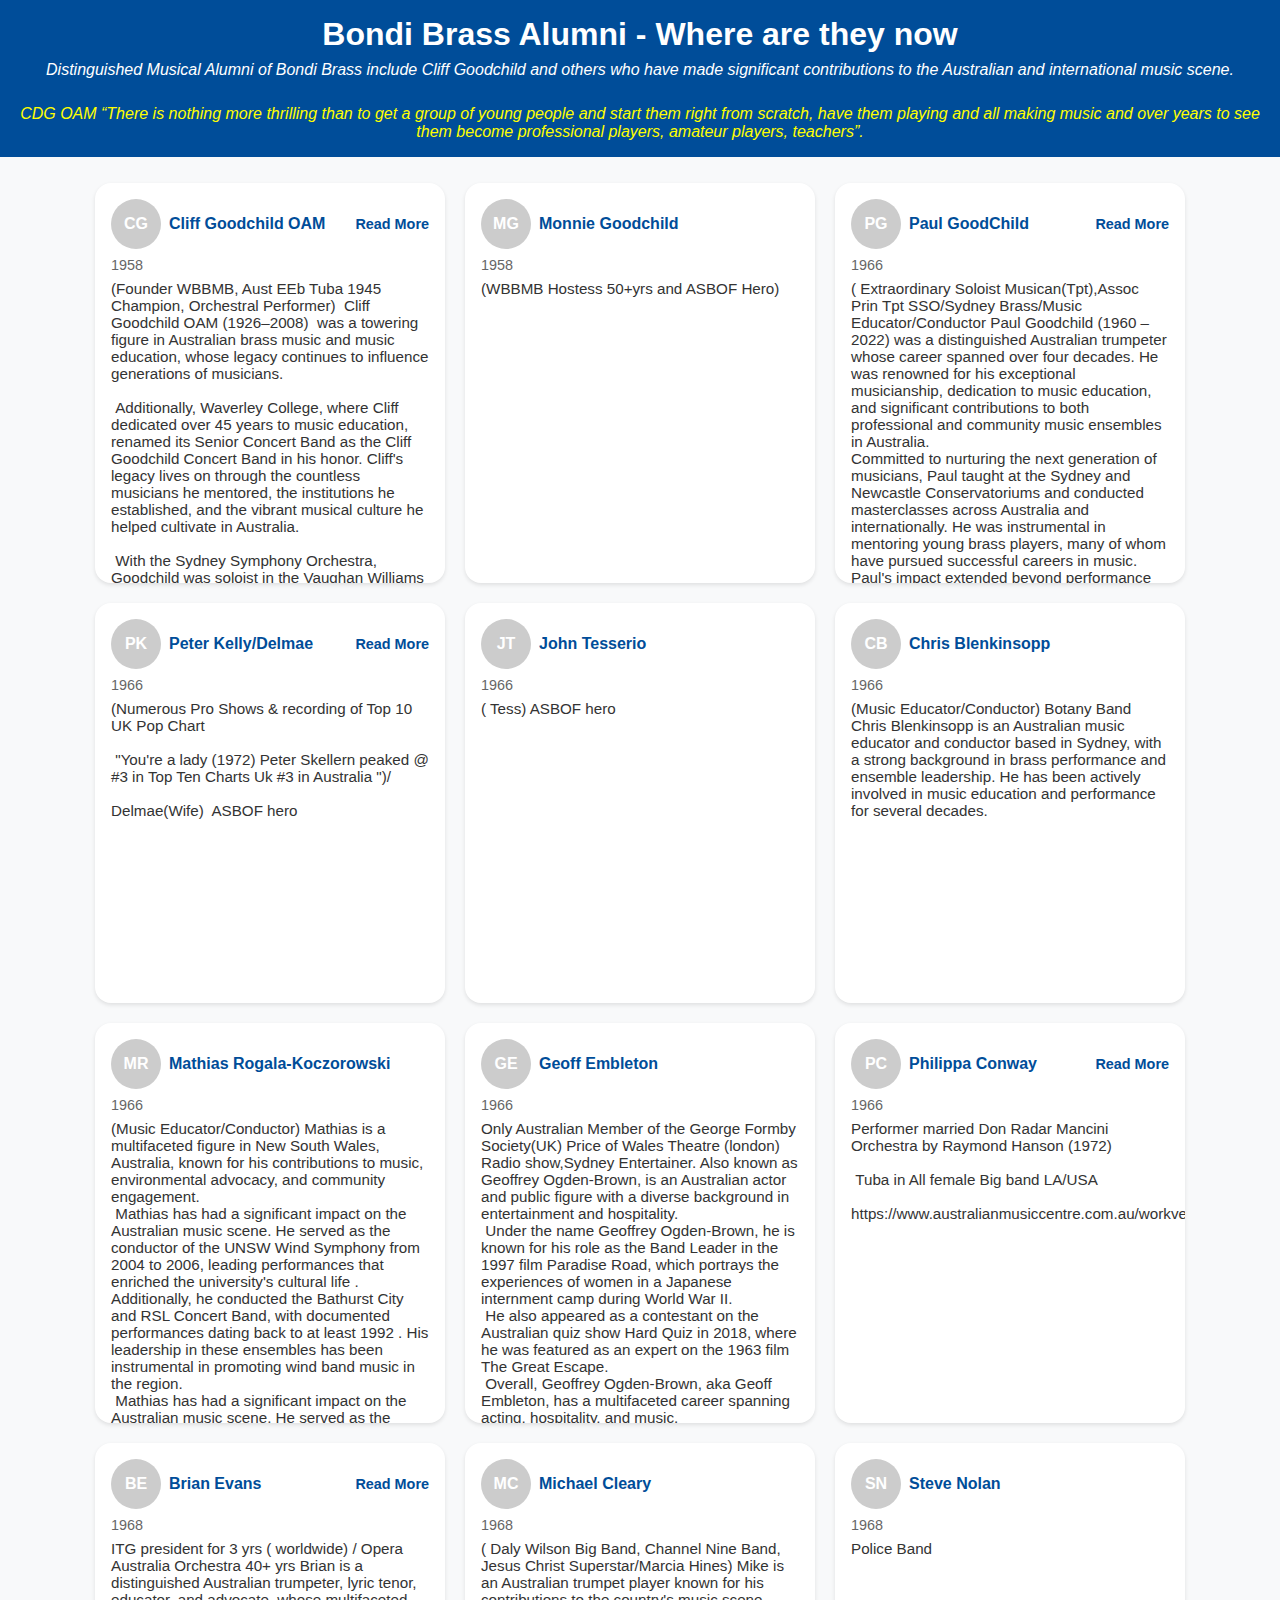
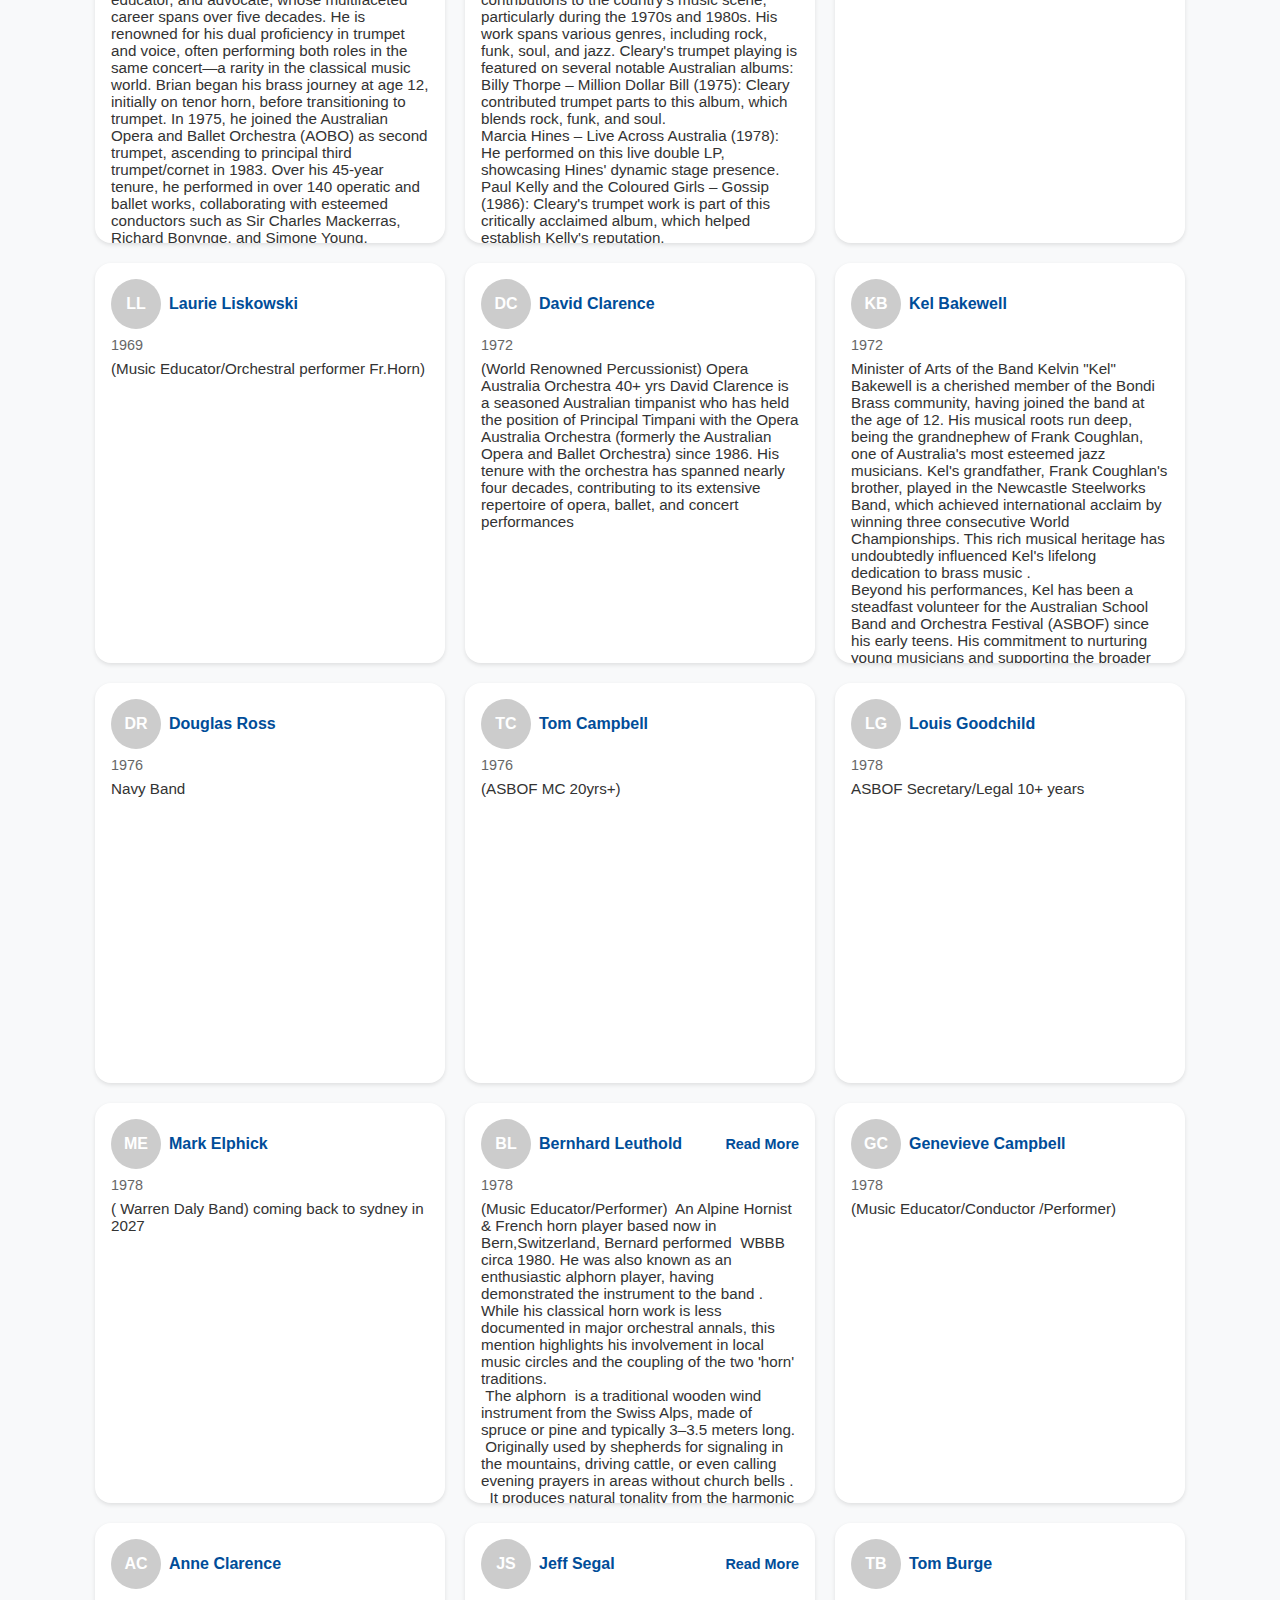
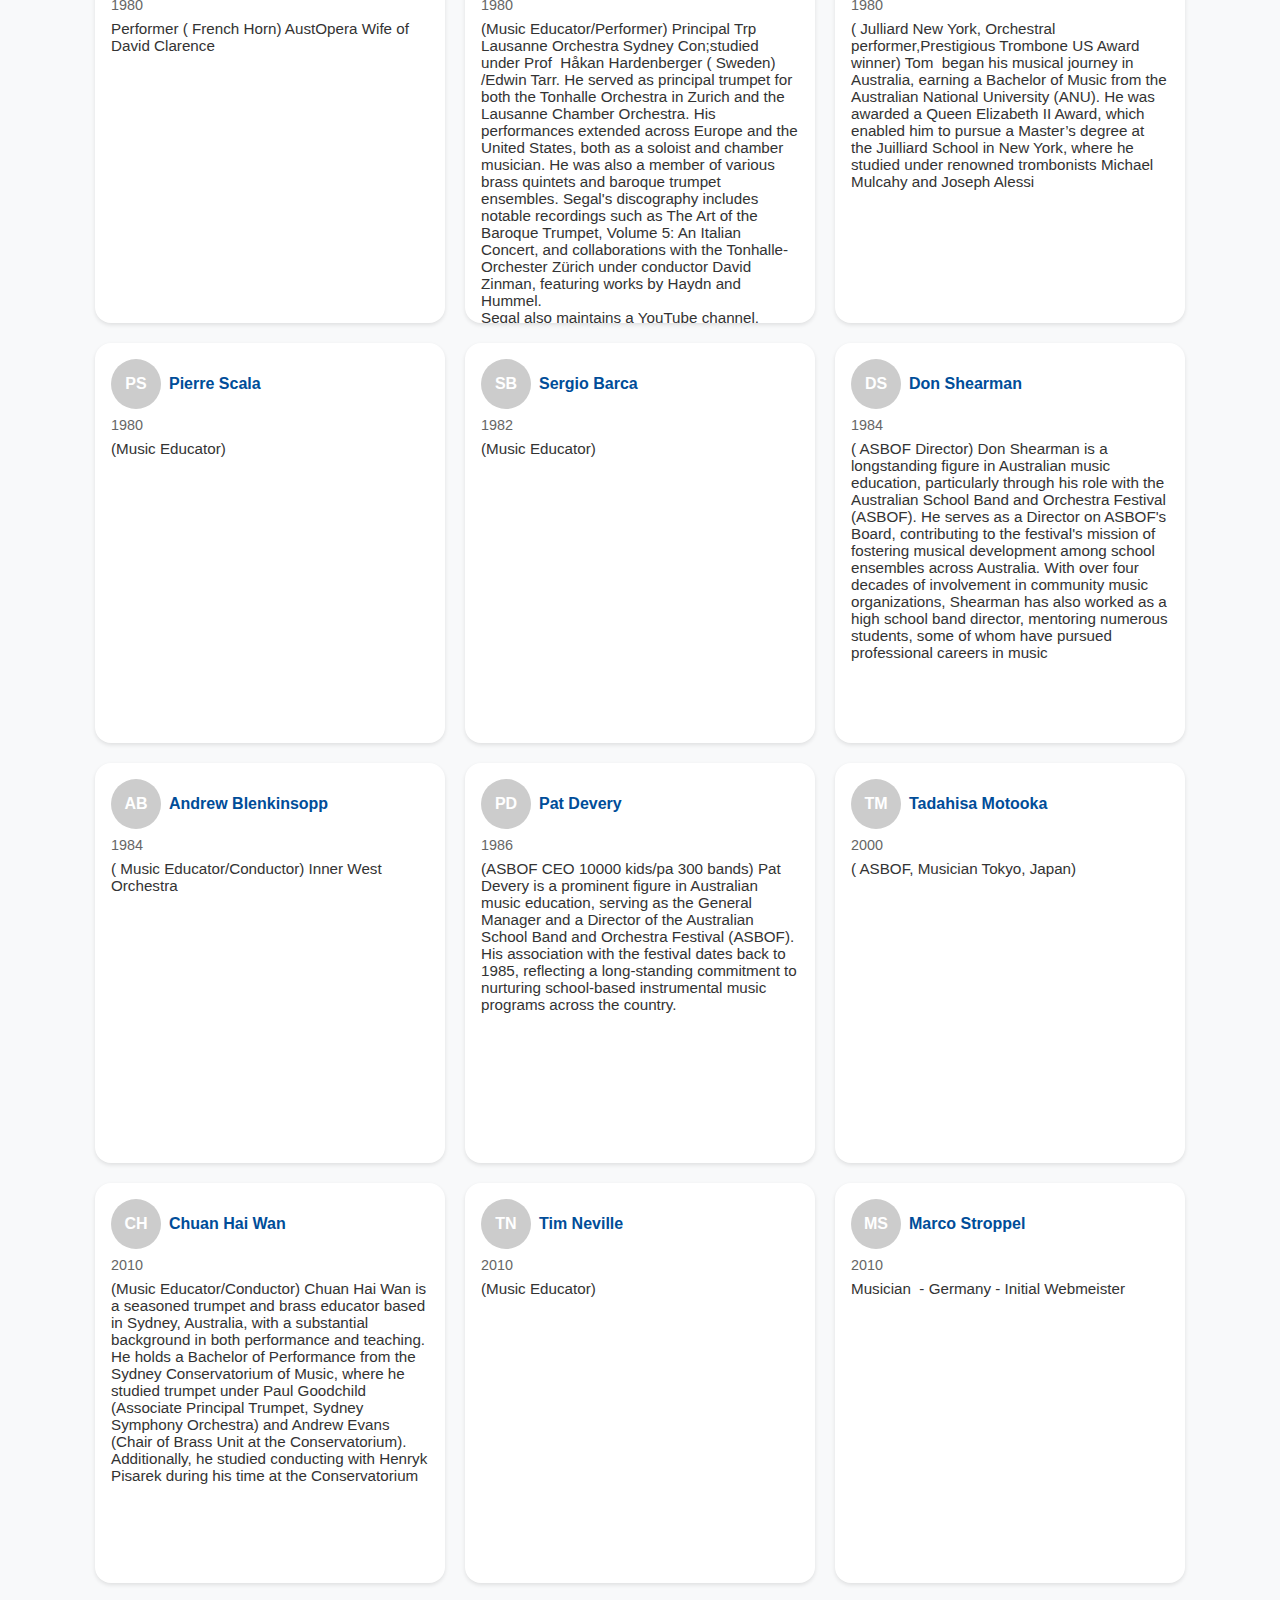
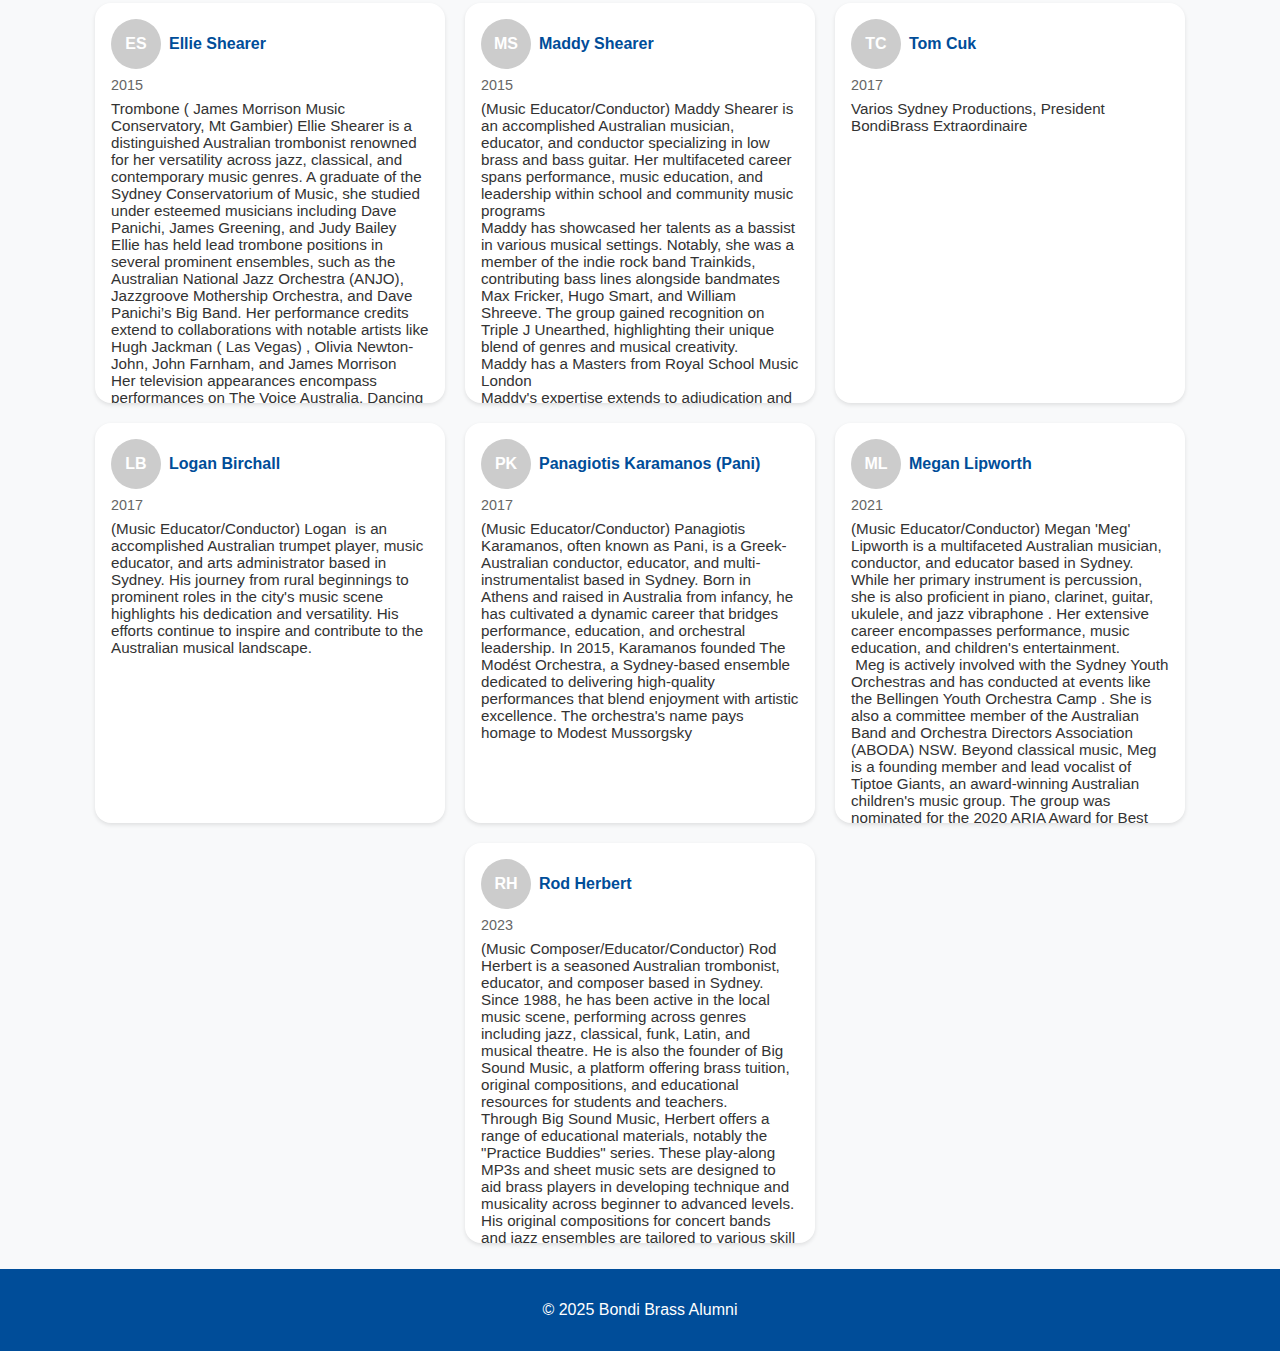
<file: bb_alumni.html>
<!DOCTYPE html>
<html lang="en">
<head>
<meta charset="UTF-8">
<meta name="viewport" content="width=device-width, initial-scale=1.0">
<title>Bondi Brass Alumni</title>
<style>
  body { font-family: sans-serif; margin: 0; background: #f8f9fa; color: #333; display: flex; flex-direction: column; min-height: 100vh; }
  header, footer { background: #004d99; color: white; padding: 1em; text-align: center; }
  header h1 { margin: 0; }
  header h4 { margin: 0.5em 0 0 0; font-weight: normal; font-size: 1em; }
  header h5 { margin: 0.5em 0 0 0; font-weight: normal; font-size: 1em; color:yellow;}
  .container { display: flex; flex-wrap: wrap; justify-content: center; padding: 1em; flex: 1; }
  .card { background: white; border-radius: 16px; box-shadow: 0 2px 4px rgba(0,0,0,0.1); margin: 10px; flex: 1 1 300px; max-width: 350px; display: flex; flex-direction: column; height: 400px; overflow: hidden; }
  .card-content { padding: 1em; flex: 1; display: flex; flex-direction: column; overflow-y: auto; }
  .top-row { display: flex; align-items: center; justify-content: space-between; margin-bottom: 0.5em; }
  .avatar { width: 50px; height: 50px; border-radius: 50%; background: #ccc; color: white; display: flex; align-items: center; justify-content: center; font-size: 1em; font-weight: bold; }
  .name { font-size: 1em; font-weight: bold; color: #004d99; margin-left: 0.5em; flex: 1; text-align: left; }
  .year { font-size: 0.9em; color: #666; margin-bottom: 0.5em; }
  .summary { font-size: 0.95em; flex: 1; white-space: pre-wrap; text-align: left; }
  .link a { color: #004d99; text-decoration: none; font-weight: bold; font-size: 0.9em; }
  .link a:hover { text-decoration: underline; }
  @media (max-width: 600px) { .card { max-width: 90%; } }
</style>
</head>
<body>
<header>
  <h1>Bondi Brass Alumni - Where are they now</h1>
  <h4><i>Distinguished Musical Alumni of Bondi Brass include Cliff Goodchild and others who have made significant contributions to the Australian and international music scene.</i></h4>
	<br>
  <h5><i>CDG OAM “There is nothing more thrilling than to get a group of young people and start them right from scratch, have them playing and all making music and over years to see them become professional players, amateur players, teachers”.</i></h5>
</header>
<div class="container" id="alumniContainer">Loading alumni...</div>
<footer>
  <p>&copy; 2025 Bondi Brass Alumni</p>
</footer>
<script>
fetch('./data/BondiBrassAlumni.json')
  .then(response => response.json())
  .then(alumniData => {
    const container = document.getElementById('alumniContainer');
    container.innerHTML = '';
    alumniData.forEach(alum => {
      const initials = alum.name.split(' ').map(w => w[0]).join('').substring(0,2).toUpperCase();
      const card = document.createElement('div');
      card.className = 'card';
      card.innerHTML = `
        <div class="card-content">
          <div class="top-row">
            <div class="avatar">${initials}</div>
            <div class="name">${alum.name}</div>
            ${alum.url ? `<div class="link"><a href="${alum.url}" target="_blank">Read More</a></div>` : ''}
          </div>
          <div class="year">${alum.year}</div>
          <div class="summary">${alum.summary}</div>
        </div>
      `;
      container.appendChild(card);
    });
  })
  .catch(err => {
    document.getElementById('alumniContainer').innerText = 'Error loading alumni data.';
    console.error(err);
  });
</script>
</body>
</html>
</file>
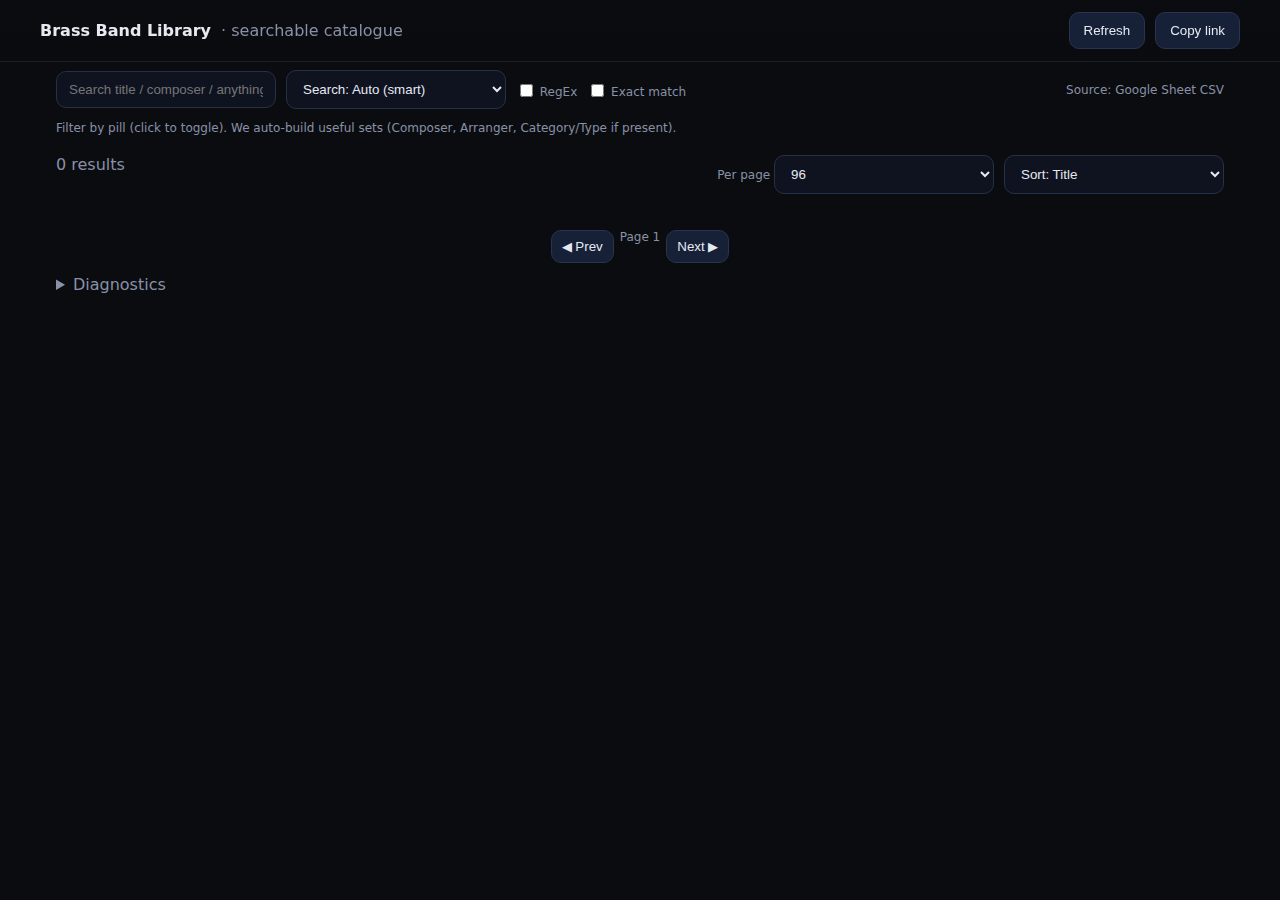
<file: brass-library-single.html>
<!DOCTYPE html>
<html lang="en">
<head>
  <meta charset="utf-8" />
  <meta name="viewport" content="width=device-width, initial-scale=1" />
  <title>Brass Band Library — Search</title>
  <style>
    :root{--bg:#0b0c0f;--card:#11131a;--muted:#8891a7;--fg:#e6e9f2;--pill:#1b2333;--accent:#4da3ff;--accent-2:#ffb547}
    *{box-sizing:border-box}
    body{margin:0;background:#0b0c0f;color:var(--fg);font-family:system-ui,-apple-system,Segoe UI,Roboto,Inter,Ubuntu,Arial,sans-serif}
    header{position:sticky;top:0;z-index:5;background:linear-gradient(180deg,#0b0c0f 0%, rgba(11,12,15,.92) 90%, rgba(11,12,15,0) 100%);backdrop-filter:blur(6px);padding:12px 16px;border-bottom:1px solid #1a1f2b}
    .row{display:flex;gap:10px;flex-wrap:wrap;align-items:center}
    input[type="text"], select{background:#0f1320;border:1px solid #273047;color:var(--fg);padding:10px 12px;border-radius:10px;min-width:220px}
    input[type="checkbox"]{transform:translateY(1px)}
    .btn{background:#162037;border:1px solid #2a3350;color:var(--fg);padding:10px 14px;border-radius:10px;cursor:pointer}
    .btn:disabled{opacity:.5;cursor:not-allowed}
    .btn.primary{background:linear-gradient(180deg,#1f4b7a,#133458);border-color:#27507f}
    .pill{display:inline-flex;align-items:center;gap:6px;padding:6px 10px;border-radius:999px;background:var(--pill);border:1px solid #2a3350;color:var(--fg);font-size:13px;cursor:pointer;user-select:none}
    .pill.active{background:#1e2a44;border-color:#3a69ad;box-shadow:0 0 0 1px #2f5b97 inset}
    .pill .x{opacity:.7;font-size:16px;line-height:1}
    .muted{color:var(--muted)}
    .wrap{max-width:1200px;margin:0 auto;padding:8px 16px 48px}
    .meta{display:flex;gap:10px;flex-wrap:wrap;align-items:center;margin:8px 0}
    .grid{display:grid;grid-template-columns:repeat(1,minmax(0,1fr));gap:12px;margin-top:12px}
    @media(min-width:720px){.grid{grid-template-columns:repeat(2,minmax(0,1fr))}}
    @media(min-width:1100px){.grid{grid-template-columns:repeat(3,minmax(0,1fr))}}
    .card{background:var(--card);border:1px solid #1a2031;border-radius:16px;padding:14px}
    .title{font-weight:700;font-size:18px}
    .subtitle{font-weight:500;opacity:.9}
    .kv{display:flex;gap:8px;flex-wrap:wrap;margin-top:6px}
    .kv span{font-size:12px;border:1px dashed #2a3350;border-radius:6px;padding:4px 6px;color:#cdd6f4}
    .toolbar{display:flex;flex-wrap:wrap;gap:8px;margin-top:8px}
    .right{margin-left:auto}
    .count{font-variant-numeric:tabular-nums}
    .chips{display:flex;flex-wrap:wrap;gap:8px}
    .section{margin-top:12px}
    .small{font-size:12px}
    .footer{display:flex;justify-content:center;margin-top:16px}
    .pager{display:flex;gap:6px}
    .pager .btn{padding:8px 10px}
    .note{background:#0e1424;border:1px solid #243050;border-radius:12px;padding:10px}
    .tag{border:1px solid #334; border-radius:6px;padding:2px 6px;margin-left:6px;color:#abc;font-size:11px}
  </style>
</head>
<body>
  <header>
    <div class="row wrap" style="padding:0">
      <div class="row" style="flex:1 1 auto">
        <strong>Brass Band Library</strong>
        <span class="muted">· searchable catalogue</span>
      </div>
      <div class="row">
        <button id="refreshBtn" class="btn" title="Re-fetch the sheet">Refresh</button>
        <button id="copyLinkBtn" class="btn" title="Copy link with current filters">Copy link</button>
      </div>
    </div>
  </header>

  <div class="wrap">
    <div class="row">
      <input id="q" type="text" placeholder="Search title / composer / anything…" />
      <select id="fieldScope" title="Fields to search">
        <option value="auto" selected>Search: Auto (smart)</option>
        <option value="all">Search: All fields</option>
        <option value="core">Search: Core fields only</option>
      </select>
      <label class="muted small"><input id="regexToggle" type="checkbox"/> RegEx</label>
      <label class="muted small"><input id="exactToggle" type="checkbox"/> Exact match</label>
      <span class="right muted small">Source: Google Sheet CSV</span>
    </div>

    <div class="section">
      <div class="muted small">Filter by pill (click to toggle). We auto-build useful sets (Composer, Arranger, Category/Type if present).</div>
      <div id="pills" class="chips" style="margin-top:8px"></div>
    </div>

    <div class="section">
      <div class="toolbar">
        <div class="muted count" id="counts">0 results</div>
        <div class="right row">
          <label class="muted small">Per page
            <select id="pageSize">
              <option>24</option>
              <option>48</option>
              <option selected>96</option>
              <option>200</option>
            </select>
          </label>
          <select id="sortBy">
            <option value="title">Sort: Title</option>
            <option value="composer">Sort: Composer</option>
            <option value="year">Sort: Year</option>
            <option value="none">Sort: None (sheet order)</option>
          </select>
        </div>
      </div>
      <div id="activeFilters" class="meta"></div>
      <div id="grid" class="grid"></div>
      <div class="footer">
        <div class="pager">
          <button id="prevBtn" class="btn">◀ Prev</button>
          <div class="muted small" id="pageInfo">Page 1</div>
          <button id="nextBtn" class="btn">Next ▶</button>
        </div>
      </div>
    </div>

    <details class="section">
      <summary class="muted">Diagnostics</summary>
      <div class="note small" id="diag">—</div>
    </details>
  </div>

<script>
const SHEET_CSV_URL = 'https://docs.google.com/spreadsheets/d/e/2PACX-1vTlXzPuOBpOlp9y9bj3wU0y4s7TUsrIWqehQ0MoVWfROYTSxbS6xF8kqpDuRq-rfmDV4ATtpLoTgd28/pub?gid=0&single=true&output=csv';

// ===== Utilities =====
const $ = sel => document.querySelector(sel);
const $$ = sel => Array.from(document.querySelectorAll(sel));
const sleep = ms => new Promise(r=>setTimeout(r,ms));
const norm = s => (s||'').toString().trim();
const lc = s => norm(s).toLowerCase();
const token = s => lc(s).replace(/[^a-z0-9]+/g,'');

function pick(obj, keys){
  const out={};
  keys.forEach(k=>{ if(obj[k]!==undefined) out[k]=obj[k]; });
  return out;
}

function escapeHTML(s){
  return (s==null?'':String(s)).replace(/[&<>"']/g, c=>({
    '&':'&amp;','<':'&lt;','>':'&gt;','"':'&quot;','\'':'&#39;'
  })[c]);
}

// Header aliasing: map weird column names to canonical ones
const HEADER_ALIASES = {
  title:['title','work','piece','song','name','main title','title of work'],
  subtitle:['subtitle','sub-title','movement','from','notes'],
  composer:['composer','comp','writer','music by'],
  arranger:['arranger','arr.','arr','arranger/ed','edited by'],
  instrumentation:['instrumentation','parts','forces','lineup','ensemble'],
  category:['category','type','genre','style'],
  keywords:['keywords','tags','topics','theme'],
  year:['year','date','yr','published','pub year']
};

function buildHeaderMap(headers){
  const map = {};
  const inv = {};
  headers.forEach((h,i)=>{ const t=token(h); inv[t]=h; });
  for(const [canon, cands] of Object.entries(HEADER_ALIASES)){
    let found = cands.find(c=>inv[token(c)]);
    if(found){ map[canon] = inv[token(found)]; }
  }
  return {map, rawHeaders: headers};
}

function getCanon(row, hmap, key){
  const col = hmap.map[key];
  return col? row[col] : '';
}

function detectUsefulPillColumns(hmap){
  // Prioritise composer, arranger, category; fallback to instrumentation
  const order = ['composer','arranger','category','instrumentation'];
  return order.filter(k=>hmap.map[k]);
}

// CSV parse (tiny, safe). Handles quoted commas and newlines. No external deps.
function parseCSV(text){
  const rows=[]; let row=[]; let i=0, s=text; let cell=''; let inQ=false;
  while(i<s.length){
    const ch=s[i];
    if(inQ){
      if(ch==='"'){
        if(s[i+1]==='"'){ cell+='"'; i++; }
        else inQ=false;
      } else cell+=ch;
    } else {
      if(ch==='"') inQ=true;
      else if(ch===','){ row.push(cell); cell=''; }
      else if(ch==='\n'){ row.push(cell); rows.push(row); row=[]; cell=''; }
      else if(ch==='\r'){ /* skip */ }
      else cell+=ch;
    }
    i++;
  }
  row.push(cell); rows.push(row);
  return rows;
}

// ===== State =====
let RAW=[], HEADERS=[], HMAP={}, RECORDS=[]; // RECORDS = array of objects
let FILTERS={ pills:new Set(), q:'', regex:false, exact:false, scope:'auto' };
let PAGE=1, PAGE_SIZE=96, SORT='title';

// ===== Fetch & init =====
async function fetchSheet(){
  $('#diag').textContent = 'Fetching…';
  const res = await fetch(SHEET_CSV_URL, {cache:'no-store'});
  if(!res.ok){
    $('#diag').innerHTML = 'HTTP '+res.status+' fetching CSV. Make sure the sheet is <em>Published to the web</em> (File → Share → Publish to web).';
    throw new Error('HTTP '+res.status);
  }
  const text = await res.text();
  RAW = parseCSV(text);
  if(!RAW.length){ $('#diag').textContent='No rows.'; return; }
  HEADERS = RAW.shift();
  const {map} = buildHeaderMap(HEADERS);
  HMAP = {map, rawHeaders:HEADERS};
  RECORDS = RAW.map(r=>{
    const obj={}; HEADERS.forEach((h,idx)=>obj[h]=r[idx]??'');
    // Canonicals for speed
    obj._t = lc(getCanon(obj,HMAP,'title'));
    obj._s = lc(getCanon(obj,HMAP,'subtitle'));
    obj._c = lc(getCanon(obj,HMAP,'composer'));
    obj._a = lc(getCanon(obj,HMAP,'arranger'));
    obj._cat = lc(getCanon(obj,HMAP,'category'));
    obj._kw = lc(getCanon(obj,HMAP,'keywords'));
    obj._all = lc(Object.values(obj).join(' '));
    return obj;
  });

  // Diagnostics
  const wantDebug = new URL(location.href).searchParams.get('debug')==='true';
  const hdrList = HEADERS.map(h=>`<code>${escapeHTML(h)}</code>`).join(', ');
  const canonList = Object.entries(HMAP.map).map(([k,v])=>`<b>${k}</b>→<code>${escapeHTML(v)}</code>`).join(' · ');
  $('#diag').innerHTML = `Headers (${HEADERS.length}): ${hdrList}<br>Canonical map: ${canonList}${wantDebug?'<br><b>First row:</b> '+Object.values(RECORDS[0]||{}).slice(0,12).map(escapeHTML).join(' | '):''}`;

  buildPills();
  render();
}

function buildPills(){
  const cols = detectUsefulPillColumns(HMAP); // ['composer','arranger','category', ...]
  const container = $('#pills'); container.innerHTML='';
  const valueCounts = new Map();
  for(const col of cols){
    const colName = HMAP.map[col];
    if(!colName) continue;
    // frequency map
    const m = new Map();
    for(const r of RECORDS){
      const raw = norm(r[colName]);
      if(!raw) continue;
      // split on ; or , if present (multi-valued columns)
      const parts = raw.split(/;|\||,/).map(s=>s.trim()).filter(Boolean);
      if(!parts.length) parts.push(raw);
      for(const p of parts){ m.set(p, 1+(m.get(p)||0)); }
    }
    valueCounts.set(col, m);
  }

  // Flatten to pills, but cap to avoid 1000s
  const MAX_PILLS = 300;
  const pills=[];
  for(const [col,m] of valueCounts){
    const arr = Array.from(m.entries()).sort((a,b)=>b[1]-a[1]);
    const top = arr.slice(0, Math.min(arr.length, MAX_PILLS));
    for(const [val,count] of top){
      pills.push({col, label:val, count});
    }
  }

  // Sort pills: by column priority then by count desc then alpha
  const order = {composer:0, arranger:1, category:2, instrumentation:3};
  pills.sort((p,q)=> (order[p.col]-order[q.col]) || (q.count-p.count) || p.label.localeCompare(q.label));

  for(const p of pills){
    const el = document.createElement('button');
    el.className = 'pill';
    el.dataset.col = p.col;
    el.dataset.val = p.label;
    el.innerHTML = `<span class="muted small">${p.col}</span> ${escapeHTML(p.label)} <span class="tag">${p.count}</span>`;
    el.addEventListener('click',()=>{
      const key = `${p.col}::${p.label}`;
      if(FILTERS.pills.has(key)) FILTERS.pills.delete(key); else FILTERS.pills.add(key);
      el.classList.toggle('active');
      PAGE=1; render();
    });
    container.appendChild(el);
  }
}

function compileQuery(){
  const q = FILTERS.q;
  if(!q) return null;
  if(FILTERS.regex){
    try{ return new RegExp(q, 'i'); }catch(e){ return null; }
  }
  const needles = FILTERS.exact? [q] : q.split(/\s+/).filter(Boolean);
  return {needles, exact: FILTERS.exact};
}

function recordMatches(r, query){
  // Pill filters first
  if(FILTERS.pills.size){
    for(const key of FILTERS.pills){
      const [col,label] = key.split('::');
      const colName = HMAP.map[col];
      const raw = norm(r[colName]);
      const parts = raw.split(/;|\||,/).map(s=>s.trim());
      if(!parts.includes(label)) return false;
    }
  }
  if(!query) return true;

  const scope = FILTERS.scope;
  let hay='';
  if(scope==='all') hay = r._all;
  else if(scope==='core') hay = [r._t,r._s,r._c,r._a,r._cat,r._kw].join(' ');
  else hay = [r._t, r._c, r._a, r._kw].join(' '); // auto

  if(query instanceof RegExp){ return query.test(hay); }
  // simple words includes
  return query.needles.every(w=> hay.includes(w.toLowerCase()));
}

function titleOf(r){ return getCanon(r,HMAP,'title') || r[HMAP.rawHeaders[0]] || '(untitled)'; }
function subtitleOf(r){ return getCanon(r,HMAP,'subtitle'); }
function composerOf(r){ return getCanon(r,HMAP,'composer'); }
function arrangerOf(r){ return getCanon(r,HMAP,'arranger'); }
function yearOf(r){ return getCanon(r,HMAP,'year'); }

function sortRecords(rows){
  if(SORT==='none') return rows;
  const collator = new Intl.Collator('en',{numeric:true,sensitivity:'base'});
  const getKey = {
    title: titleOf,
    composer: composerOf,
    year: yearOf
  }[SORT] || titleOf;
  return rows.slice().sort((a,b)=> collator.compare(norm(getKey(a)), norm(getKey(b))));
}

function render(){
  const qEl = $('#q');
  const query = compileQuery();
  const rows = RECORDS.filter(r=>recordMatches(r, query));
  const sorted = sortRecords(rows);

  const total = sorted.length;
  const pageSize = PAGE_SIZE;
  const pages = Math.max(1, Math.ceil(total/pageSize));
  PAGE = Math.min(Math.max(1,PAGE), pages);
  const start = (PAGE-1)*pageSize;
  const pageRows = sorted.slice(start, start+pageSize);

  $('#counts').textContent = `${total} result${total!==1?'s':''}`;
  $('#pageInfo').textContent = `Page ${PAGE} / ${pages}`;
  $('#prevBtn').disabled = PAGE<=1;
  $('#nextBtn').disabled = PAGE>=pages;

  const grid = $('#grid'); grid.innerHTML='';
  const frag = document.createDocumentFragment();
  for(const r of pageRows){
    const card = document.createElement('article');
    card.className='card';
    const t = escapeHTML(titleOf(r));
    const st = escapeHTML(subtitleOf(r));
    const c = escapeHTML(composerOf(r));
    const a = escapeHTML(arrangerOf(r));
    const y = escapeHTML(yearOf(r));

    let meta = [];
    if(c) meta.push(`<span>Composer: <b>${c}</b></span>`);
    if(a) meta.push(`<span>Arr.: <b>${a}</b></span>`);
    if(y) meta.push(`<span>Year: <b>${y}</b></span>`);

    // show a couple of raw fields if present to help disambiguate large catalogues
    const catCol = HMAP.map.category, instCol = HMAP.map.instrumentation;
    const cat = catCol? escapeHTML(r[catCol]) : '';
    const inst = instCol? escapeHTML(r[instCol]) : '';

    card.innerHTML = `
      <div class="title">${t}</div>
      ${st?`<div class="subtitle muted">${st}</div>`:''}
      <div class="kv">${meta.join(' ')}</div>
      ${(cat||inst)?`<div class="kv" style="margin-top:8px">${cat?`<span>Category: ${cat}</span>`:''} ${inst?`<span>${inst}</span>`:''}</div>`:''}
    `;
    frag.appendChild(card);
  }
  grid.appendChild(frag);

  // Active filters (chips)
  const af = $('#activeFilters'); af.innerHTML='';
  for(const key of FILTERS.pills){
    const [col,label] = key.split('::');
    const chip = document.createElement('button');
    chip.className='pill active';
    chip.innerHTML = `<span class="muted small">${col}</span> ${escapeHTML(label)} <span class="x">✕</span>`;
    chip.addEventListener('click',()=>{ FILTERS.pills.delete(key); render(); });
    af.appendChild(chip);
  }
}

// ===== Events =====
$('#q').addEventListener('input', e=>{ FILTERS.q = e.target.value.trim(); PAGE=1; render(); });
$('#regexToggle').addEventListener('change', e=>{ FILTERS.regex = e.target.checked; PAGE=1; render(); });
$('#exactToggle').addEventListener('change', e=>{ FILTERS.exact = e.target.checked; PAGE=1; render(); });
$('#fieldScope').addEventListener('change', e=>{ FILTERS.scope = e.target.value; PAGE=1; render(); });
$('#pageSize').addEventListener('change', e=>{ PAGE_SIZE = parseInt(e.target.value,10)||96; PAGE=1; render(); });
$('#sortBy').addEventListener('change', e=>{ SORT = e.target.value; PAGE=1; render(); });
$('#prevBtn').addEventListener('click',()=>{ PAGE=Math.max(1,PAGE-1); render(); });
$('#nextBtn').addEventListener('click',()=>{ PAGE=PAGE+1; render(); });
$('#refreshBtn').addEventListener('click',()=>{ fetchSheet().catch(console.error); });
$('#copyLinkBtn').addEventListener('click',()=>{
  const url = new URL(location.href);
  // persist only query text and selected pills (compact)
  url.searchParams.set('q', FILTERS.q||'');
  const pills = Array.from(FILTERS.pills).join('||');
  if(pills) url.searchParams.set('p', encodeURIComponent(pills)); else url.searchParams.delete('p');
  url.searchParams.set('scope', FILTERS.scope);
  navigator.clipboard.writeText(url.toString());
  $('#copyLinkBtn').textContent='Copied'; setTimeout(()=>$('#copyLinkBtn').textContent='Copy link',1000);
});

// Restore from URL params
(function restoreFromURL(){
  const params = new URL(location.href).searchParams;
  const q = params.get('q'); if(q){ FILTERS.q = q; $('#q').value=q; }
  const scope = params.get('scope'); if(scope){ FILTERS.scope=scope; $('#fieldScope').value=scope; }
  const p = params.get('p');
  if(p){ p.split('||').forEach(x=> x && FILTERS.pills.add(decodeURIComponent(x))); }
})();

fetchSheet().catch(err=>{
  console.error(err);
  $('#diag').innerHTML += `<br><span style="color:#ff8">Error: ${escapeHTML(err.message||err)}</span>`;
});
</script>
</body>
</html>
</file>
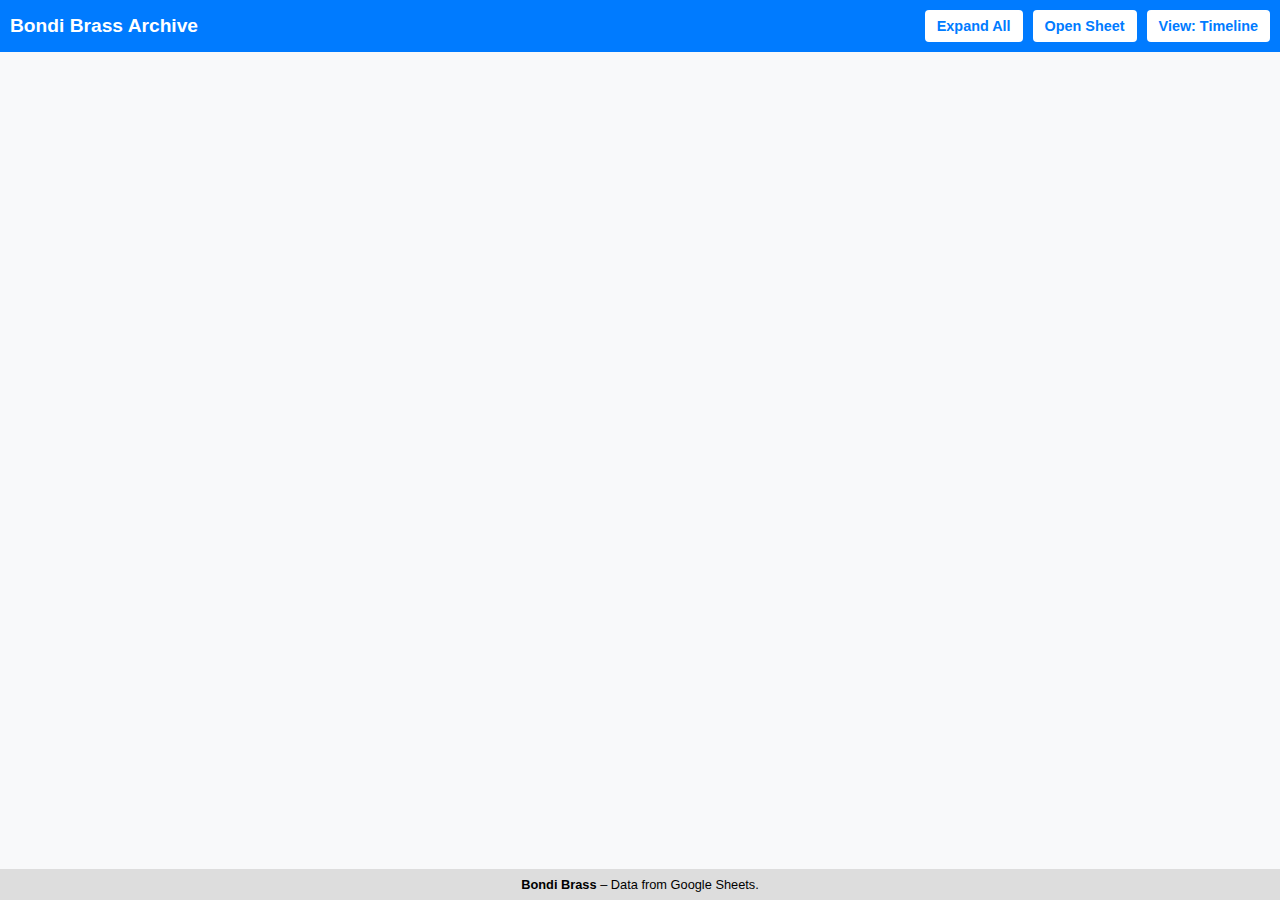
<file: test2.html>
<!DOCTYPE html>
<html lang="en">
<head>
  <meta charset="UTF-8" />
  <meta name="viewport" content="width=device-width, initial-scale=1.0" />
  <title>Bondi Brass Archive</title>
  <link href="https://cdnjs.cloudflare.com/ajax/libs/font-awesome/6.5.0/css/all.min.css" rel="stylesheet" />
  <style>
    body { margin: 0; font-family: Arial, sans-serif; background: #f8f9fa; display: flex; flex-direction: column; height: 100vh; }
    header { background: #007bff; color: white; padding: 10px; display: flex; align-items: center; justify-content: space-between; flex-wrap: wrap; gap: 10px; }
    header h1 { margin: 0; font-size: 1.2em; flex-grow: 1; }
    .header-buttons { display: flex; gap: 10px; flex-wrap: wrap; }
    button { padding: 8px 12px; background: white; color: #007bff; border: none; border-radius: 4px; cursor: pointer; font-weight: bold; font-size: 0.9em; }
    .table-container { flex: 1; overflow-y: auto; }
    table { width: 100%; border-collapse: collapse; table-layout: fixed; }
    td { vertical-align: top; padding: 8px; text-align: center; position: relative; word-wrap: break-word; }
    td.date-col { width: 100px; font-weight: bold; color: orange; font-size: 1.5em; }
    td.dot-col { width: 25px; }
    td.card-col { width: auto; }
    .dot-container { position: relative; height: 100%; display: flex; flex-direction: column; align-items: center; justify-content: flex-start; }
    .line { position: absolute; top: 0; bottom: 0; width: 4px; background: #007bff; z-index: 0; }
    .dot { width: 20px; height: 20px; background: #007bff; border-radius: 50%; position: relative; z-index: 1; }
    .card { background: white; border-radius: 6px; box-shadow: 0 1px 3px rgba(0,0,0,0.1); overflow: hidden; padding: 8px; text-align: left; margin: 8px; }
    .card h3 { margin: 0 0 5px; font-size: 1.25em; }
    .card p { margin: 2px 0; font-size: 0.9em; }
    .card img { width: 100px; height: 70px; object-fit: cover; margin-right: 8px; background: #ddd; border-radius: 4px; }
    .card-content { display: flex; align-items: center; flex-wrap: wrap; }
    .card-text { flex: 1; min-width: 150px; }
    .toggle-button { font-size: 16px; cursor: pointer; margin-left: 6px; color: #007bff; }
    .card-expanded img { width: 100%; height: auto; max-height: 250px; object-fit: contain; margin-top: 6px; border-radius: 4px; }
    footer { background: #ddd; padding: 8px; text-align: center; font-size: 0.8em; }
    .card a i.fa-link { margin-right: 6px; }
  </style>
</head>
<body>

<header>
  <h1>Bondi Brass Archive</h1>
  <div class="header-buttons">
    <button id="toggleAll">Expand All</button>
    <button onclick="openSheet()">Open Sheet</button>
    <button id="toggleView">View: Timeline</button>
  </div>
</header>

<div class="table-container">
  <table id="timeline"></table>
</div>

<footer><strong>Bondi Brass</strong> – Data from Google Sheets.</footer>

<script>
const timeline = document.getElementById('timeline');
const toggleAllBtn = document.getElementById('toggleAll');
const toggleViewBtn = document.getElementById('toggleView');
let expandedState = false;
let currentView = 'timeline';

const SHEET_BASE = "https://docs.google.com/spreadsheets/d/e/2PACX-1vQohPTVtQqqIEa7mFjQh4R7MN_Yh2oR3uuJxRuPYpI54m23ma9q2Y3dpm06lPmcCB3387AwmWbJ7LGc/pub?single=true&output=csv";
const GIDS = {
  timeline: "174361176",
  alumni: "1983200961"
};

toggleAllBtn.addEventListener('click', () => {
  expandedState = !expandedState;
  document.querySelectorAll('.card-expanded').forEach(expanded => {
    expanded.style.display = expandedState ? 'block' : 'none';
  });
  document.querySelectorAll('.toggle-button').forEach(toggle => {
    toggle.className = expandedState ? 'fas fa-chevron-up toggle-button' : 'fas fa-chevron-down toggle-button';
  });
  toggleAllBtn.textContent = expandedState ? 'Collapse All' : 'Expand All';
});

toggleViewBtn.addEventListener('click', () => {
  currentView = currentView === 'timeline' ? 'alumni' : 'timeline';
  toggleViewBtn.textContent = `View: ${currentView.charAt(0).toUpperCase() + currentView.slice(1)}`;
  loadCSVData(buildSheetURL(GIDS[currentView])).then(render);
});

function openSheet() {
  window.open("https://docs.google.com/spreadsheets/d/18KQ-p9nwqmKol1gtwda6fYkOLyEwXffsMAjFTKP-CCQ/edit#gid=0", "_blank");
}

function buildSheetURL(gid) {
  return SHEET_BASE.replace("output=csv", `gid=${gid}&single=true&output=csv`);
}

async function loadCSVData(url) {
  const res = await fetch(url);
  const text = await res.text();
  return parseCSV(text);
}

function parseCSV(text) {
  const rows = text.trim().split('\n').map(row => row.split(','));
  const headers = rows[0];
  return rows.slice(1).map(row => {
    const obj = {};
    row.forEach((val, i) => obj[headers[i]] = val);
    return obj;
  });
}

function render(data) {
  timeline.innerHTML = '';
  if (currentView === 'timeline') renderTimeline(data);
  else renderAlumni(data);
}

function renderTimeline(data) {
  data.forEach(row => {
    const tr = document.createElement('tr');

    const dateTd = document.createElement('td');
    dateTd.className = 'date-col';
    dateTd.textContent = row.Date || '';

    const dotTd = document.createElement('td');
    dotTd.className = 'dot-col';
    const dotContainer = document.createElement('div');
    dotContainer.className = 'dot-container';
    const line = document.createElement('div');
    line.className = 'line';
    const dot = document.createElement('div');
    dot.className = 'dot';
    dotContainer.appendChild(line);
    dotContainer.appendChild(dot);
    dotTd.appendChild(dotContainer);

    const cardTd = document.createElement('td');
    cardTd.className = 'card-col';
    const card = document.createElement('div');
    card.className = 'card';
    const cardContent = document.createElement('div');
    cardContent.className = 'card-content';
    const img = document.createElement('img');
    img.src = row.Img && row.Img.trim() !== '' 
      ? row.Img 
      : 'https://upload.wikimedia.org/wikipedia/commons/2/20/Fingerprint_picture.svg';

    const text = document.createElement('div');
    text.className = 'card-text';
    const toggle = document.createElement('i');
    toggle.className = 'fas fa-chevron-down toggle-button';
    const expanded = document.createElement('div');
    expanded.className = 'card-expanded';
    expanded.style.display = 'none';

    if (row.Img && row.Img.trim() !== '') {
      const expandedImg = document.createElement('img');
      expandedImg.src = row.Img;
      expanded.appendChild(expandedImg);
    }

    toggle.addEventListener('click', () => {
      expanded.style.display = expanded.style.display === 'none' ? 'block' : 'none';
      toggle.className = expanded.style.display === 'none' 
        ? 'fas fa-chevron-down toggle-button' 
        : 'fas fa-chevron-up toggle-button';
    });

    let urlLine = '';
    if (row.URL && row.URL.trim() !== '') {
      urlLine = `<p><a href="${row.URL}" target="_blank" style="color:#007bff;text-decoration:none;"><i class="fas fa-link"></i> Open Link</a></p>`;
    }

    text.innerHTML = `<h3>${row.EventTitle || 'Untitled Event'}</h3><p>${row.Entity || ''}</p>${urlLine}<p>${row.Description || ''}</p>`;
    cardContent.appendChild(img);
    cardContent.appendChild(text);
    cardContent.appendChild(toggle);
    card.appendChild(cardContent);
    card.appendChild(expanded);
    cardTd.appendChild(card);

    tr.appendChild(dateTd);
    tr.appendChild(dotTd);
    tr.appendChild(cardTd);
    timeline.appendChild(tr);
  });
}

function renderAlumni(data) {
  data.forEach(row => {
    const tr = document.createElement('tr');
    const td = document.createElement('td');
    td.colSpan = 3;

    const card = document.createElement('div');
    card.className = 'card';
    const title = row.Name || 'Unnamed';
    const year = row.Year || '';
    const summary = row.Summary || '';
    const link = row.URL && row.URL.trim() !== '' ? `<p><a href="${row.URL}" target="_blank"><i class="fas fa-link"></i> View</a></p>` : '';

    card.innerHTML = `<h3>${title} (${year})</h3><p>${summary}</p>${link}`;
    td.appendChild(card);
    tr.appendChild(td);
    timeline.appendChild(tr);
  });
}

loadCSVData(buildSheetURL(GIDS.timeline)).then(render);
</script>

</body>
</html>
</file>
